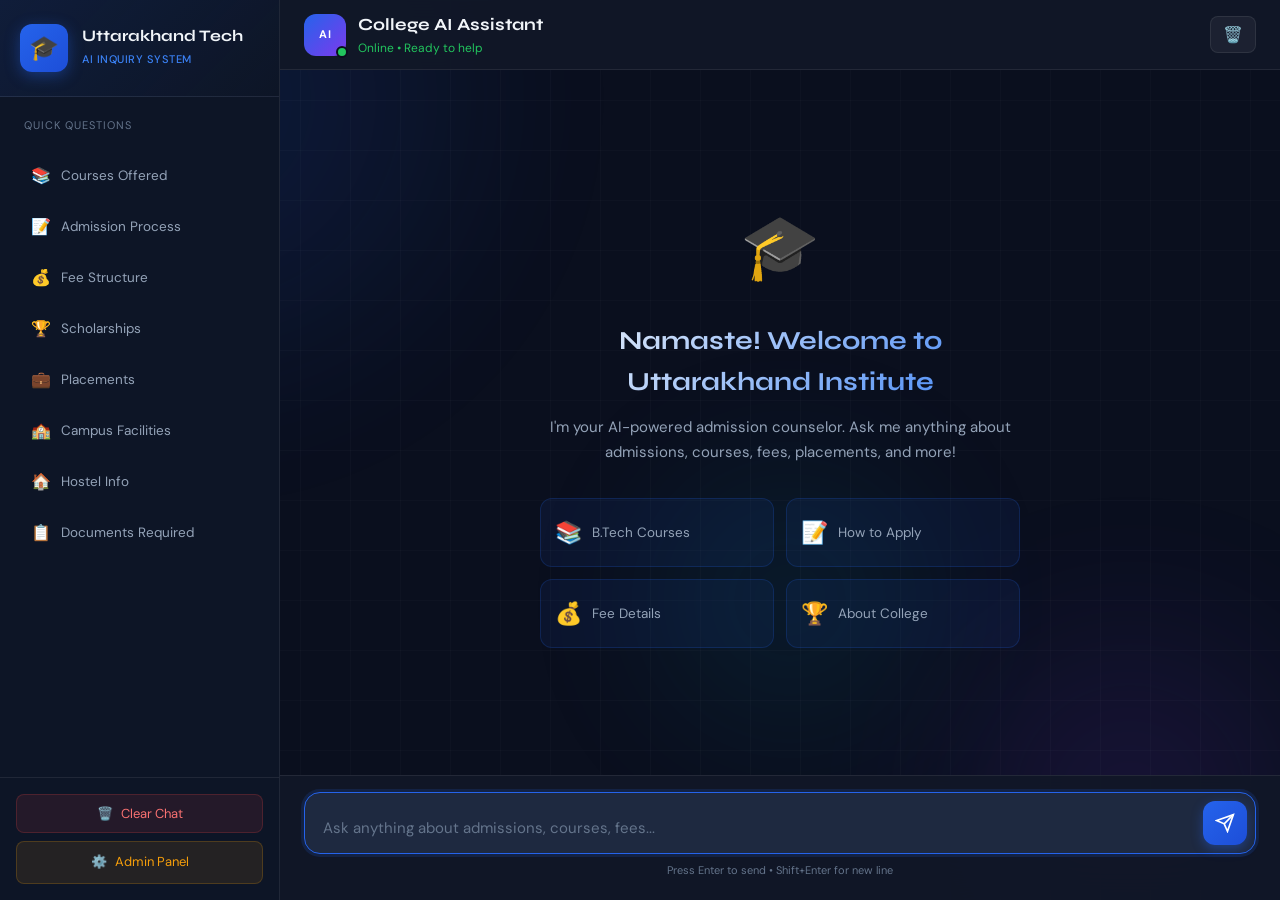
<file: templates/index.html>
<!DOCTYPE html>
<!--
  ============================================================
  index.html — The Main Chatbot Page
  ============================================================
  WHAT IS HTML?
  HTML (HyperText Markup Language) is the STRUCTURE of a webpage.
  Think of HTML like the skeleton of a human body — it defines
  what elements exist on the page.

  KEY HTML CONCEPTS USED HERE:
  - <div>       : A container/box to group elements
  - <button>    : A clickable button
  - <input>     : A text field where user types
  - id="..."    : A unique name for an element (used by JavaScript)
  - class="..." : A group name (used by CSS for styling)
  
  HOW THIS PAGE WORKS:
  1. User types a message in the input box
  2. JavaScript sends it to Flask (/chat route)
  3. Flask gets AI response and sends back
  4. JavaScript displays the response in the chat
  ============================================================
-->
<html lang="en">
<head>
  <meta charset="UTF-8">
  <meta name="viewport" content="width=device-width, initial-scale=1.0">
  <title>🎓 College AI Assistant</title>
  
  <!-- Google Fonts — for beautiful typography -->
  <link href="https://fonts.googleapis.com/css2?family=Syne:wght@400;600;700;800&family=DM+Sans:ital,wght@0,300;0,400;0,500;1,300&display=swap" rel="stylesheet">
  
  <!-- Our custom CSS file -->
  <link rel="stylesheet" href="/static/css/style.css">
</head>
<body>

<!-- ── BACKGROUND DECORATION ─────────────────────────── -->
<div class="bg-decoration">
  <div class="circle circle-1"></div>
  <div class="circle circle-2"></div>
  <div class="circle circle-3"></div>
  <div class="grid-overlay"></div>
</div>

<!-- ── MAIN APP CONTAINER ──────────────────────────────── -->
<div class="app-container">

  <!-- ── SIDEBAR ───────────────────────────────────────── -->
  <aside class="sidebar" id="sidebar">
    
    <!-- College Logo & Name -->
    <div class="sidebar-header">
      <div class="college-logo">
        <span class="logo-icon">🎓</span>
      </div>
      <div class="college-name-container">
        <h2 class="college-name">Uttarakhand Tech</h2>
        <span class="college-subtitle">AI Inquiry System</span>
      </div>
    </div>

    <!-- Quick Links -->
    <nav class="sidebar-nav">
      <p class="nav-label">Quick Questions</p>
      
      <button class="quick-btn" onclick="sendQuickMessage('Tell me about courses offered')">
        <span class="btn-icon">📚</span>
        <span>Courses Offered</span>
      </button>
      
      <button class="quick-btn" onclick="sendQuickMessage('What is the admission process and last date?')">
        <span class="btn-icon">📝</span>
        <span>Admission Process</span>
      </button>
      
      <button class="quick-btn" onclick="sendQuickMessage('Show me the complete fee structure')">
        <span class="btn-icon">💰</span>
        <span>Fee Structure</span>
      </button>
      
      <button class="quick-btn" onclick="sendQuickMessage('What scholarship opportunities are available?')">
        <span class="btn-icon">🏆</span>
        <span>Scholarships</span>
      </button>
      
      <button class="quick-btn" onclick="sendQuickMessage('Tell me about placement records and companies')">
        <span class="btn-icon">💼</span>
        <span>Placements</span>
      </button>
      
      <button class="quick-btn" onclick="sendQuickMessage('What facilities does the college have?')">
        <span class="btn-icon">🏫</span>
        <span>Campus Facilities</span>
      </button>
      
      <button class="quick-btn" onclick="sendQuickMessage('Is hostel available? Tell me about hostel facilities')">
        <span class="btn-icon">🏠</span>
        <span>Hostel Info</span>
      </button>
      
      <button class="quick-btn" onclick="sendQuickMessage('What documents are required for admission?')">
        <span class="btn-icon">📋</span>
        <span>Documents Required</span>
      </button>
    </nav>

    <!-- Sidebar Footer -->
    <div class="sidebar-footer">
      <button class="clear-btn" onclick="clearChat()">
        <span>🗑️</span> Clear Chat
      </button>
      <a href="/admin" class="admin-link" target="_blank">
        <span>⚙️</span> Admin Panel
      </a>
    </div>

  </aside>

  <!-- ── MAIN CHAT AREA ─────────────────────────────────── -->
  <main class="chat-container">
    
    <!-- Chat Header -->
    <header class="chat-header">
      <!-- Mobile menu button -->
      <button class="menu-toggle" id="menuToggle" onclick="toggleSidebar()">
        <span></span><span></span><span></span>
      </button>
      
      <div class="header-info">
        <div class="bot-avatar">
          <span>AI</span>
          <div class="status-dot"></div>
        </div>
        <div>
          <h1 class="header-title">College AI Assistant</h1>
          <p class="header-subtitle" id="headerStatus">Online • Ready to help</p>
        </div>
      </div>
      
      <div class="header-actions">
        <button class="icon-btn" onclick="clearChat()" title="Clear chat">🗑️</button>
      </div>
    </header>

    <!-- Messages Area -->
    <div class="messages-area" id="messagesArea">
      
      <!-- Welcome Message (shown initially) -->
      <div class="welcome-screen" id="welcomeScreen">
        <div class="welcome-animation">
          <div class="welcome-icon">🎓</div>
          <h2 class="welcome-title">Namaste! Welcome to Uttarakhand Institute</h2>
          <p class="welcome-subtitle">I'm your AI-powered admission counselor. Ask me anything about admissions, courses, fees, placements, and more!</p>
          
          <!-- Quick start cards -->
          <div class="quick-cards">
            <div class="quick-card" onclick="sendQuickMessage('What courses are available for B.Tech?')">
              <span class="card-emoji">📚</span>
              <span>B.Tech Courses</span>
            </div>
            <div class="quick-card" onclick="sendQuickMessage('How to apply for admission?')">
              <span class="card-emoji">📝</span>
              <span>How to Apply</span>
            </div>
            <div class="quick-card" onclick="sendQuickMessage('What is the total fee for B.Tech CSE?')">
              <span class="card-emoji">💰</span>
              <span>Fee Details</span>
            </div>
            <div class="quick-card" onclick="sendQuickMessage('Tell me about the college and its achievements')">
              <span class="card-emoji">🏆</span>
              <span>About College</span>
            </div>
          </div>
        </div>
      </div>
      
    </div>

    <!-- Typing Indicator (hidden by default) -->
    <div class="typing-indicator" id="typingIndicator" style="display:none">
      <div class="typing-avatar">AI</div>
      <div class="typing-bubble">
        <span></span><span></span><span></span>
      </div>
      <span class="typing-text">Thinking...</span>
    </div>

    <!-- Input Area -->
    <div class="input-area">
      <div class="input-container">
        <textarea 
          id="messageInput" 
          placeholder="Ask anything about admissions, courses, fees..." 
          rows="1"
          onkeydown="handleKeyPress(event)"
          oninput="autoResize(this)"
        ></textarea>
        <button class="send-btn" id="sendBtn" onclick="sendMessage()">
          <svg viewBox="0 0 24 24" fill="none" stroke="currentColor" stroke-width="2">
            <line x1="22" y1="2" x2="11" y2="13"></line>
            <polygon points="22 2 15 22 11 13 2 9 22 2"></polygon>
          </svg>
        </button>
      </div>
      <p class="input-hint">Press Enter to send • Shift+Enter for new line</p>
    </div>

  </main>
</div>

<!-- ── JAVASCRIPT ─────────────────────────────────────────
  WHAT IS JAVASCRIPT?
  JavaScript makes the page INTERACTIVE and DYNAMIC.
  Without JS, HTML is just a static page you can only read.
  With JS, you can click buttons, send messages, update content
  without reloading the page!
  
  KEY CONCEPTS HERE:
  - fetch()         : Makes HTTP requests to our Flask server
  - async/await     : Waits for responses without freezing the page
  - getElementById  : Finds an HTML element by its id
  - innerHTML       : Sets the HTML content inside an element
  ─────────────────────────────────────────────────────────────-->
<script>
// ── STATE ─────────────────────────────────────────────────
// 'let' creates a variable that can change
let isTyping = false;  // Is the bot currently "thinking"?

// ── SEND MESSAGE ──────────────────────────────────────────
/**
 * This function runs when user clicks Send or presses Enter.
 * It's like the main engine of the chatbot.
 */
async function sendMessage() {
  // Get the input element and read its value
  const input = document.getElementById("messageInput");
  const message = input.value.trim(); // .trim() removes extra spaces
  
  // Don't send if empty or already waiting for response
  if (!message || isTyping) return;
  
  // Clear the input field
  input.value = "";
  autoResize(input); // Reset height
  
  // Hide welcome screen (only visible on first message)
  document.getElementById("welcomeScreen").style.display = "none";
  
  // Show user's message in chat
  appendMessage("user", message);
  
  // Show typing animation
  showTyping(true);
  isTyping = true;
  
  // Update button state
  document.getElementById("sendBtn").disabled = true;
  
  // ── FETCH API CALL ────────────────────────────────────
  // This is how JavaScript talks to our Flask backend!
  // fetch() sends a request to the URL and waits for response
  try {
    const response = await fetch("/chat", {  // URL of our Flask route
      method: "POST",                         // POST = sending data
      headers: {
        "Content-Type": "application/json"   // Tell server we're sending JSON
      },
      body: JSON.stringify({ message: message }) // Convert to JSON string
    });
    
    // Parse the JSON response from Flask
    const data = await response.json();
    
    if (data.reply) {
      appendMessage("bot", data.reply);
    } else {
      appendMessage("bot", "Sorry, I couldn't process that. Please try again!");
    }
    
  } catch (error) {
    // If there's an error (network, server down, etc.)
    appendMessage("bot", "⚠️ Connection error. Please check your internet or try again.");
    console.error("Error:", error); // Log to browser console for debugging
  }
  
  // Reset state
  showTyping(false);
  isTyping = false;
  document.getElementById("sendBtn").disabled = false;
}

// ── APPEND MESSAGE ────────────────────────────────────────
/**
 * Adds a message bubble to the chat area.
 * @param {string} type - "user" or "bot"
 * @param {string} text - The message content
 */
function appendMessage(type, text) {
  const messagesArea = document.getElementById("messagesArea");
  
  // Create a new div element
  const messageDiv = document.createElement("div");
  messageDiv.className = `message ${type}-message`;
  
  // Format the text (convert markdown-like formatting to HTML)
  const formattedText = formatMessage(text);
  
  if (type === "user") {
    messageDiv.innerHTML = `
      <div class="message-content">
        <div class="message-bubble user-bubble">
          <p>${formattedText}</p>
        </div>
      </div>
    `;
  } else {
    messageDiv.innerHTML = `
      <div class="bot-msg-wrapper">
        <div class="bot-avatar-small">AI</div>
        <div class="message-bubble bot-bubble">
          <p>${formattedText}</p>
          <div class="message-time">${getCurrentTime()}</div>
        </div>
      </div>
    `;
  }
  
  // Add animation class
  messageDiv.style.opacity = "0";
  messageDiv.style.transform = "translateY(20px)";
  messagesArea.appendChild(messageDiv);
  
  // Trigger animation
  setTimeout(() => {
    messageDiv.style.transition = "all 0.3s ease";
    messageDiv.style.opacity = "1";
    messageDiv.style.transform = "translateY(0)";
  }, 10);
  
  // Scroll to bottom so new messages are visible
  messagesArea.scrollTop = messagesArea.scrollHeight;
}

// ── FORMAT MESSAGE ────────────────────────────────────────
/**
 * Converts basic text formatting to HTML.
 * For example: **bold** becomes <strong>bold</strong>
 */
function formatMessage(text) {
  // Escape HTML to prevent XSS attacks
  text = text.replace(/&/g, "&amp;").replace(/</g, "&lt;").replace(/>/g, "&gt;");
  
  // Convert **bold** to <strong>bold</strong>
  text = text.replace(/\*\*(.*?)\*\*/g, "<strong>$1</strong>");
  
  // Convert newlines to <br> tags
  text = text.replace(/\n/g, "<br>");
  
  // Convert numbered lists
  text = text.replace(/^(\d+\.\s)/gm, "<br><b>$1</b>");
  
  // Convert bullet points
  text = text.replace(/^[•\-]\s/gm, "<br>• ");
  
  return text;
}

// ── QUICK MESSAGE ─────────────────────────────────────────
/**
 * When user clicks a quick question button,
 * this puts the text in input and sends it.
 */
function sendQuickMessage(text) {
  const input = document.getElementById("messageInput");
  input.value = text;
  sendMessage();
}

// ── TYPING INDICATOR ──────────────────────────────────────
function showTyping(show) {
  const indicator = document.getElementById("typingIndicator");
  indicator.style.display = show ? "flex" : "none";
  
  if (show) {
    const messagesArea = document.getElementById("messagesArea");
    messagesArea.scrollTop = messagesArea.scrollHeight;
  }
}

// ── CLEAR CHAT ────────────────────────────────────────────
async function clearChat() {
  await fetch("/clear_chat", { method: "POST" });
  
  const messagesArea = document.getElementById("messagesArea");
  // Remove all messages except welcome screen
  const messages = messagesArea.querySelectorAll(".message");
  messages.forEach(m => m.remove());
  
  // Show welcome screen again
  document.getElementById("welcomeScreen").style.display = "flex";
}

// ── KEYBOARD HANDLER ──────────────────────────────────────
/**
 * Handles keyboard shortcuts:
 * - Enter: Send message
 * - Shift+Enter: New line (don't send)
 */
function handleKeyPress(event) {
  if (event.key === "Enter" && !event.shiftKey) {
    event.preventDefault(); // Stop default Enter behavior (new line)
    sendMessage();
  }
}

// ── AUTO RESIZE TEXTAREA ──────────────────────────────────
/**
 * Makes the input box grow taller as user types more text.
 * CSS alone can't do this — we need JavaScript!
 */
function autoResize(el) {
  el.style.height = "auto";
  el.style.height = Math.min(el.scrollHeight, 120) + "px";
}

// ── SIDEBAR TOGGLE (Mobile) ───────────────────────────────
function toggleSidebar() {
  document.getElementById("sidebar").classList.toggle("open");
}

// ── GET CURRENT TIME ──────────────────────────────────────
function getCurrentTime() {
  const now = new Date();
  return now.toLocaleTimeString("en-IN", { hour: "2-digit", minute: "2-digit" });
}

// ── PAGE LOAD ─────────────────────────────────────────────
// This runs when the page first loads
document.addEventListener("DOMContentLoaded", function() {
  // Focus on the input field automatically
  document.getElementById("messageInput").focus();
  
  // Welcome message in console (for developers)
  console.log("🎓 College Chatbot loaded successfully!");
});
</script>

</body>
</html>
</file>
<file: static/css/style.css>
/*
  ============================================================
  style.css — The Complete Design System
  ============================================================
  WHAT IS CSS?
  CSS (Cascading Style Sheets) controls how HTML elements LOOK.
  If HTML is the skeleton, CSS is the skin, clothes, and makeup!
  
  KEY CONCEPTS:
  - CSS Variables (--variable-name) : Reusable values (like color constants)
  - Flexbox (display: flex)          : Modern layout system
  - Animations (@keyframes)          : Moving/changing elements
  - @media queries                   : Different styles for different screens
  - Selectors (.class, #id, element) : How to target HTML elements
  ============================================================
*/

/* ── GOOGLE FONTS IMPORT ───────────────────────────────── */
@import url('https://fonts.googleapis.com/css2?family=Syne:wght@400;600;700;800&family=DM+Sans:ital,wght@0,300;0,400;0,500;1,300&display=swap');

/* ── CSS VARIABLES (Design Tokens) ─────────────────────── */
/*
  :root means "the entire document"
  Variables let you define colors ONCE and reuse everywhere.
  Change --primary and the whole theme changes!
*/
:root {
  /* Color Palette */
  --primary: #2563eb;
  --primary-light: #3b82f6;
  --primary-dark: #1d4ed8;
  --accent: #f59e0b;
  --accent-light: #fbbf24;
  
  /* Backgrounds */
  --bg-dark: #0a0f1e;
  --bg-card: #111827;
  --bg-sidebar: #0d1526;
  --bg-input: #1e2940;
  --bg-message-user: #2563eb;
  --bg-message-bot: #1a2744;
  
  /* Text Colors */
  --text-primary: #f1f5f9;
  --text-secondary: #94a3b8;
  --text-muted: #64748b;
  
  /* Borders */
  --border: rgba(255, 255, 255, 0.08);
  --border-active: rgba(59, 130, 246, 0.5);
  
  /* Sizes */
  --sidebar-width: 280px;
  --header-height: 70px;
  --input-height: 80px;
  --border-radius: 16px;
  --border-radius-sm: 8px;
  
  /* Shadows */
  --shadow: 0 4px 20px rgba(0, 0, 0, 0.4);
  --shadow-glow: 0 0 30px rgba(37, 99, 235, 0.2);
  
  /* Typography */
  --font-display: 'Syne', sans-serif;
  --font-body: 'DM Sans', sans-serif;
  
  /* Transitions */
  --transition: all 0.3s cubic-bezier(0.4, 0, 0.2, 1);
}

/* ── RESET & BASE ────────────────────────────────────────── */
/* 
  * means "select ALL elements"
  box-sizing: border-box makes padding/border included in width calculations
*/
* {
  margin: 0;
  padding: 0;
  box-sizing: border-box;
}

html, body {
  height: 100%;
  overflow: hidden; /* Prevent page scroll — only chat scrolls */
}

body {
  font-family: var(--font-body);
  background: var(--bg-dark);
  color: var(--text-primary);
  font-size: 15px;
  line-height: 1.6;
}

/* ── BACKGROUND DECORATION ──────────────────────────────── */
.bg-decoration {
  position: fixed; /* Stays in place even when scrolling */
  inset: 0;        /* Shorthand for top/right/bottom/left: 0 */
  pointer-events: none; /* Clicks pass through this element */
  z-index: 0;
  overflow: hidden;
}

/* Glowing circles in background */
.circle {
  position: absolute;
  border-radius: 50%;
  filter: blur(80px); /* Makes them blurry/glowing */
  opacity: 0.15;
}

.circle-1 {
  width: 600px;
  height: 600px;
  background: radial-gradient(circle, #2563eb, transparent);
  top: -200px;
  left: -100px;
  animation: float1 8s ease-in-out infinite;
}

.circle-2 {
  width: 400px;
  height: 400px;
  background: radial-gradient(circle, #7c3aed, transparent);
  bottom: -100px;
  right: -50px;
  animation: float2 10s ease-in-out infinite;
}

.circle-3 {
  width: 300px;
  height: 300px;
  background: radial-gradient(circle, #0891b2, transparent);
  top: 50%;
  left: 50%;
  animation: float3 12s ease-in-out infinite;
}

/* Subtle grid pattern */
.grid-overlay {
  position: absolute;
  inset: 0;
  background-image: 
    linear-gradient(rgba(255,255,255,0.02) 1px, transparent 1px),
    linear-gradient(90deg, rgba(255,255,255,0.02) 1px, transparent 1px);
  background-size: 50px 50px;
}

/* ── FLOATING ANIMATIONS ─────────────────────────────────── */
/* @keyframes defines animation steps */
@keyframes float1 {
  0%, 100% { transform: translate(0, 0); }
  50% { transform: translate(50px, 30px); }
}

@keyframes float2 {
  0%, 100% { transform: translate(0, 0); }
  50% { transform: translate(-40px, -20px); }
}

@keyframes float3 {
  0%, 100% { transform: translate(-50%, -50%); }
  50% { transform: translate(-45%, -55%); }
}

/* ── APP CONTAINER ───────────────────────────────────────── */
.app-container {
  display: flex;        /* Flexbox: children side by side */
  height: 100vh;        /* Full viewport height */
  position: relative;
  z-index: 1;
}

/* ══════════════════════════════════════════════════════════
   SIDEBAR
   ══════════════════════════════════════════════════════════ */
.sidebar {
  width: var(--sidebar-width);
  height: 100vh;
  background: var(--bg-sidebar);
  border-right: 1px solid var(--border);
  display: flex;
  flex-direction: column; /* Stack children vertically */
  padding: 0;
  flex-shrink: 0;         /* Don't shrink when space is tight */
  backdrop-filter: blur(20px); /* Frosted glass effect */
  transition: var(--transition);
}

/* ── Sidebar Header ──────────────────────────────────────── */
.sidebar-header {
  padding: 24px 20px;
  border-bottom: 1px solid var(--border);
  display: flex;
  align-items: center;
  gap: 14px;
  background: linear-gradient(135deg, rgba(37,99,235,0.1), transparent);
}

.college-logo {
  width: 48px;
  height: 48px;
  background: linear-gradient(135deg, var(--primary), var(--primary-dark));
  border-radius: 12px;
  display: flex;
  align-items: center;
  justify-content: center;
  font-size: 24px;
  flex-shrink: 0;
  box-shadow: 0 4px 15px rgba(37,99,235,0.4);
}

.college-name {
  font-family: var(--font-display);
  font-size: 16px;
  font-weight: 700;
  color: var(--text-primary);
  line-height: 1.2;
}

.college-subtitle {
  font-size: 11px;
  color: var(--primary-light);
  letter-spacing: 0.5px;
  text-transform: uppercase;
  font-weight: 500;
}

/* ── Sidebar Navigation ───────────────────────────────────── */
.sidebar-nav {
  flex: 1;               /* Take remaining space */
  padding: 20px 16px;
  overflow-y: auto;      /* Scroll if too many items */
  display: flex;
  flex-direction: column;
  gap: 6px;
}

.nav-label {
  font-size: 11px;
  text-transform: uppercase;
  letter-spacing: 1px;
  color: var(--text-muted);
  padding: 0 8px 8px;
  margin-bottom: 4px;
}

.quick-btn {
  display: flex;
  align-items: center;
  gap: 10px;
  padding: 11px 14px;
  background: transparent;
  border: 1px solid transparent;
  border-radius: var(--border-radius-sm);
  color: var(--text-secondary);
  font-family: var(--font-body);
  font-size: 13.5px;
  cursor: pointer;         /* Shows hand cursor on hover */
  transition: var(--transition);
  text-align: left;
  width: 100%;
}

/* CSS :hover — styles applied when mouse is over element */
.quick-btn:hover {
  background: rgba(37, 99, 235, 0.12);
  border-color: var(--border-active);
  color: var(--text-primary);
  transform: translateX(4px); /* Slide right a bit */
}

.btn-icon {
  font-size: 16px;
  flex-shrink: 0;
}

/* ── Sidebar Footer ──────────────────────────────────────── */
.sidebar-footer {
  padding: 16px;
  border-top: 1px solid var(--border);
  display: flex;
  flex-direction: column;
  gap: 8px;
}

.clear-btn, .admin-link {
  display: flex;
  align-items: center;
  justify-content: center;
  gap: 8px;
  padding: 10px;
  border-radius: var(--border-radius-sm);
  font-size: 13px;
  font-family: var(--font-body);
  cursor: pointer;
  transition: var(--transition);
  text-decoration: none; /* Remove underline from links */
}

.clear-btn {
  background: rgba(239, 68, 68, 0.1);
  border: 1px solid rgba(239, 68, 68, 0.2);
  color: #f87171;
}

.clear-btn:hover {
  background: rgba(239, 68, 68, 0.2);
}

.admin-link {
  background: rgba(245, 158, 11, 0.1);
  border: 1px solid rgba(245, 158, 11, 0.2);
  color: var(--accent);
}

.admin-link:hover {
  background: rgba(245, 158, 11, 0.2);
}

/* ══════════════════════════════════════════════════════════
   MAIN CHAT CONTAINER
   ══════════════════════════════════════════════════════════ */
.chat-container {
  flex: 1;                /* Take all remaining width */
  display: flex;
  flex-direction: column;
  height: 100vh;
  overflow: hidden;
  min-width: 0;           /* Fix flex overflow issue */
}

/* ── Chat Header ─────────────────────────────────────────── */
.chat-header {
  height: var(--header-height);
  background: rgba(17, 24, 39, 0.95);
  border-bottom: 1px solid var(--border);
  display: flex;
  align-items: center;
  padding: 0 24px;
  gap: 16px;
  backdrop-filter: blur(20px);
  flex-shrink: 0; /* Don't shrink */
}

.menu-toggle {
  display: none; /* Hidden on desktop, shown on mobile */
  flex-direction: column;
  gap: 5px;
  background: none;
  border: none;
  cursor: pointer;
  padding: 4px;
}

.menu-toggle span {
  width: 22px;
  height: 2px;
  background: var(--text-secondary);
  border-radius: 2px;
  transition: var(--transition);
}

.header-info {
  display: flex;
  align-items: center;
  gap: 12px;
  flex: 1;
}

.bot-avatar {
  width: 42px;
  height: 42px;
  background: linear-gradient(135deg, var(--primary), #7c3aed);
  border-radius: 12px;
  display: flex;
  align-items: center;
  justify-content: center;
  font-size: 11px;
  font-weight: 700;
  color: white;
  letter-spacing: 0.5px;
  position: relative;
  flex-shrink: 0;
}

/* Green "online" dot */
.status-dot {
  position: absolute;
  bottom: -2px;
  right: -2px;
  width: 12px;
  height: 12px;
  background: #22c55e;
  border-radius: 50%;
  border: 2px solid var(--bg-dark);
  animation: pulse 2s infinite; /* Pulsing animation */
}

@keyframes pulse {
  0%, 100% { box-shadow: 0 0 0 0 rgba(34, 197, 94, 0.4); }
  50% { box-shadow: 0 0 0 6px rgba(34, 197, 94, 0); }
}

.header-title {
  font-family: var(--font-display);
  font-size: 17px;
  font-weight: 700;
  color: var(--text-primary);
}

.header-subtitle {
  font-size: 12px;
  color: #22c55e;
}

.icon-btn {
  background: rgba(255,255,255,0.05);
  border: 1px solid var(--border);
  color: var(--text-secondary);
  padding: 8px 12px;
  border-radius: 8px;
  cursor: pointer;
  font-size: 16px;
  transition: var(--transition);
}

.icon-btn:hover {
  background: rgba(255,255,255,0.1);
}

/* ── Messages Area ────────────────────────────────────────── */
.messages-area {
  flex: 1;              /* Take remaining height */
  overflow-y: auto;     /* Enable vertical scrolling */
  padding: 24px;
  display: flex;
  flex-direction: column;
  gap: 16px;
  scroll-behavior: smooth; /* Smooth scrolling */
}

/* Custom scrollbar styling */
.messages-area::-webkit-scrollbar {
  width: 4px;
}

.messages-area::-webkit-scrollbar-track {
  background: transparent;
}

.messages-area::-webkit-scrollbar-thumb {
  background: var(--border);
  border-radius: 2px;
}

/* ── Welcome Screen ──────────────────────────────────────── */
.welcome-screen {
  display: flex;
  flex: 1;
  align-items: center;
  justify-content: center;
}

.welcome-animation {
  text-align: center;
  max-width: 520px;
  padding: 40px 20px;
  animation: fadeInUp 0.6s ease;
}

@keyframes fadeInUp {
  from { opacity: 0; transform: translateY(30px); }
  to { opacity: 1; transform: translateY(0); }
}

.welcome-icon {
  font-size: 64px;
  margin-bottom: 20px;
  animation: bounce 2s ease-in-out infinite;
}

@keyframes bounce {
  0%, 100% { transform: translateY(0); }
  50% { transform: translateY(-10px); }
}

.welcome-title {
  font-family: var(--font-display);
  font-size: 26px;
  font-weight: 700;
  color: var(--text-primary);
  margin-bottom: 12px;
  background: linear-gradient(135deg, var(--text-primary), var(--primary-light));
  -webkit-background-clip: text;
  -webkit-text-fill-color: transparent;
  background-clip: text;
}

.welcome-subtitle {
  color: var(--text-secondary);
  font-size: 15px;
  line-height: 1.7;
  margin-bottom: 32px;
}

/* Quick start cards */
.quick-cards {
  display: grid;
  grid-template-columns: repeat(2, 1fr); /* 2 columns */
  gap: 12px;
}

.quick-card {
  background: rgba(37, 99, 235, 0.08);
  border: 1px solid rgba(37, 99, 235, 0.2);
  border-radius: 12px;
  padding: 16px 14px;
  cursor: pointer;
  transition: var(--transition);
  display: flex;
  align-items: center;
  gap: 10px;
  font-size: 13.5px;
  color: var(--text-secondary);
}

.quick-card:hover {
  background: rgba(37, 99, 235, 0.18);
  border-color: var(--primary);
  color: var(--text-primary);
  transform: translateY(-2px);
  box-shadow: var(--shadow-glow);
}

.card-emoji {
  font-size: 22px;
}

/* ── Message Bubbles ─────────────────────────────────────── */
.message {
  display: flex;
  max-width: 80%;
}

/* User messages — aligned to the right */
.user-message {
  margin-left: auto; /* Push to right */
  .message-content { width: 100%; }
}

.user-bubble {
  background: linear-gradient(135deg, var(--primary), var(--primary-dark));
  border-radius: 20px 20px 4px 20px; /* Rounded except bottom-right */
  padding: 14px 18px;
  color: white;
  box-shadow: 0 4px 15px rgba(37, 99, 235, 0.3);
}

/* Bot messages — aligned to the left */
.bot-message {
  margin-right: auto;
  max-width: 85%;
}

.bot-msg-wrapper {
  display: flex;
  gap: 12px;
  align-items: flex-start;
}

.bot-avatar-small {
  width: 34px;
  height: 34px;
  background: linear-gradient(135deg, var(--primary), #7c3aed);
  border-radius: 10px;
  display: flex;
  align-items: center;
  justify-content: center;
  font-size: 10px;
  font-weight: 700;
  flex-shrink: 0;
  margin-top: 2px;
}

.bot-bubble {
  background: var(--bg-message-bot);
  border: 1px solid var(--border);
  border-radius: 4px 20px 20px 20px; /* Rounded except top-left */
  padding: 14px 18px;
  color: var(--text-primary);
  box-shadow: var(--shadow);
}

.message-bubble p {
  font-size: 14.5px;
  line-height: 1.7;
}

.message-time {
  font-size: 11px;
  color: var(--text-muted);
  margin-top: 6px;
  text-align: right;
}

/* ── Typing Indicator ─────────────────────────────────────── */
.typing-indicator {
  display: flex;
  align-items: center;
  gap: 12px;
  padding: 0 24px 12px;
}

.typing-avatar {
  width: 34px;
  height: 34px;
  background: linear-gradient(135deg, var(--primary), #7c3aed);
  border-radius: 10px;
  display: flex;
  align-items: center;
  justify-content: center;
  font-size: 10px;
  font-weight: 700;
  flex-shrink: 0;
}

.typing-bubble {
  background: var(--bg-message-bot);
  border: 1px solid var(--border);
  border-radius: 20px;
  padding: 14px 20px;
  display: flex;
  gap: 5px;
  align-items: center;
}

/* Animated dots inside typing bubble */
.typing-bubble span {
  width: 7px;
  height: 7px;
  background: var(--primary-light);
  border-radius: 50%;
  animation: typing 1.4s ease-in-out infinite;
}

/* Each dot has a different animation delay */
.typing-bubble span:nth-child(2) { animation-delay: 0.2s; }
.typing-bubble span:nth-child(3) { animation-delay: 0.4s; }

@keyframes typing {
  0%, 60%, 100% { transform: translateY(0); opacity: 0.4; }
  30% { transform: translateY(-8px); opacity: 1; }
}

.typing-text {
  font-size: 12px;
  color: var(--text-muted);
}

/* ── Input Area ───────────────────────────────────────────── */
.input-area {
  padding: 16px 24px 20px;
  background: rgba(17, 24, 39, 0.95);
  border-top: 1px solid var(--border);
  backdrop-filter: blur(20px);
  flex-shrink: 0;
}

.input-container {
  display: flex;
  align-items: flex-end;
  gap: 12px;
  background: var(--bg-input);
  border: 1px solid var(--border);
  border-radius: 16px;
  padding: 8px 8px 8px 18px;
  transition: var(--transition);
}

/* When input is focused (user clicked on it) */
.input-container:focus-within {
  border-color: var(--primary);
  box-shadow: 0 0 0 3px rgba(37, 99, 235, 0.15);
}

.input-container textarea {
  flex: 1;
  background: transparent;
  border: none;
  outline: none;
  color: var(--text-primary);
  font-family: var(--font-body);
  font-size: 15px;
  resize: none;           /* Disable manual resize */
  padding: 6px 0;
  max-height: 120px;
  overflow-y: auto;
  line-height: 1.5;
}

/* Placeholder text styling */
.input-container textarea::placeholder {
  color: var(--text-muted);
}

.send-btn {
  width: 44px;
  height: 44px;
  background: linear-gradient(135deg, var(--primary), var(--primary-dark));
  border: none;
  border-radius: 12px;
  cursor: pointer;
  display: flex;
  align-items: center;
  justify-content: center;
  flex-shrink: 0;
  transition: var(--transition);
  box-shadow: 0 4px 12px rgba(37, 99, 235, 0.4);
}

.send-btn:hover {
  transform: scale(1.05);
  box-shadow: 0 6px 20px rgba(37, 99, 235, 0.5);
}

.send-btn:active {
  transform: scale(0.95); /* Slight press effect */
}

.send-btn:disabled {
  opacity: 0.5;
  cursor: not-allowed;
}

.send-btn svg {
  width: 20px;
  height: 20px;
  color: white;
}

.input-hint {
  font-size: 11px;
  color: var(--text-muted);
  text-align: center;
  margin-top: 8px;
}

/* ══════════════════════════════════════════════════════════
   RESPONSIVE DESIGN (Mobile)
   @media queries apply styles only when screen matches condition
   ══════════════════════════════════════════════════════════ */
@media (max-width: 768px) {
  /* On mobile, hide sidebar by default */
  .sidebar {
    position: fixed;  /* Overlay on top of content */
    left: -100%;      /* Hidden off-screen to the left */
    z-index: 100;
    box-shadow: var(--shadow);
  }
  
  /* When sidebar has 'open' class (added by JS), show it */
  .sidebar.open {
    left: 0;
  }
  
  /* Show hamburger menu button on mobile */
  .menu-toggle {
    display: flex;
  }
  
  .messages-area {
    padding: 16px;
  }
  
  .message {
    max-width: 95%;
  }
  
  .welcome-title {
    font-size: 20px;
  }
  
  .quick-cards {
    grid-template-columns: 1fr; /* Single column on mobile */
  }
  
  .input-area {
    padding: 12px 16px 16px;
  }
}
</file>
